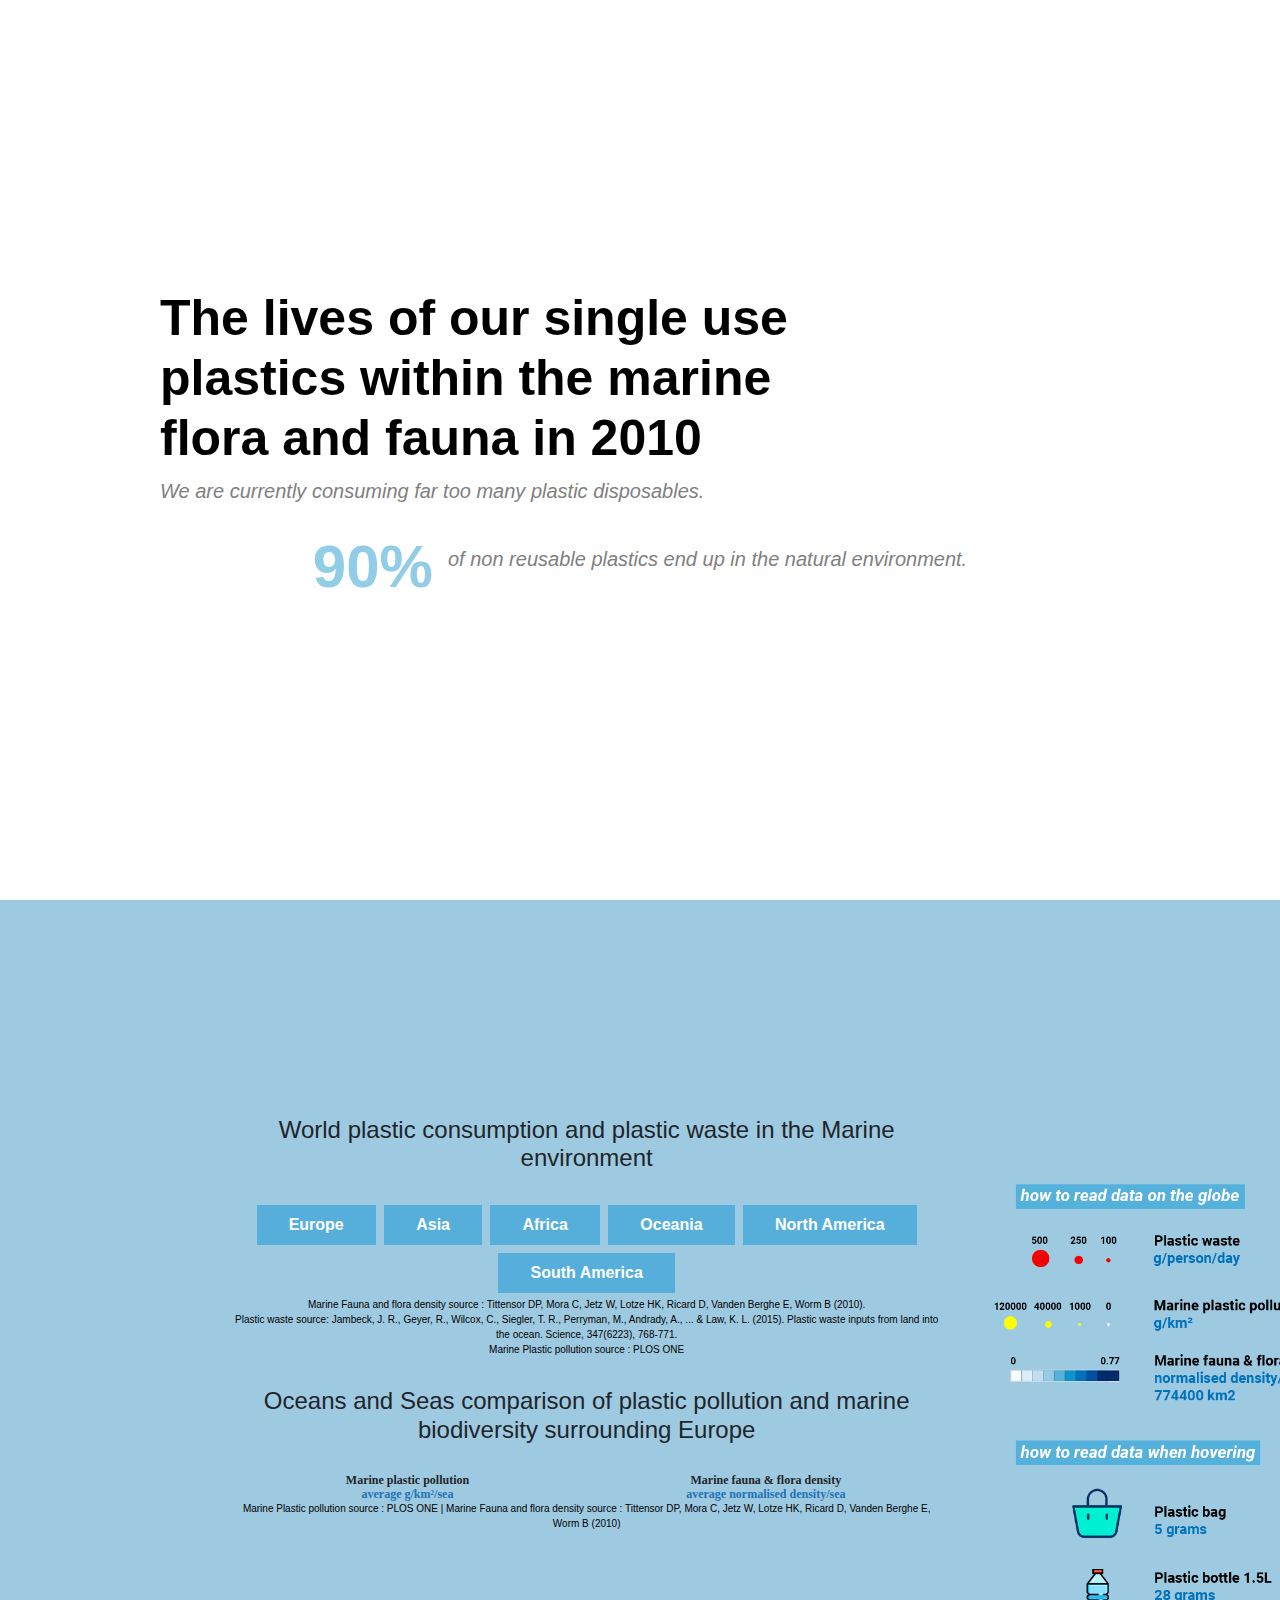
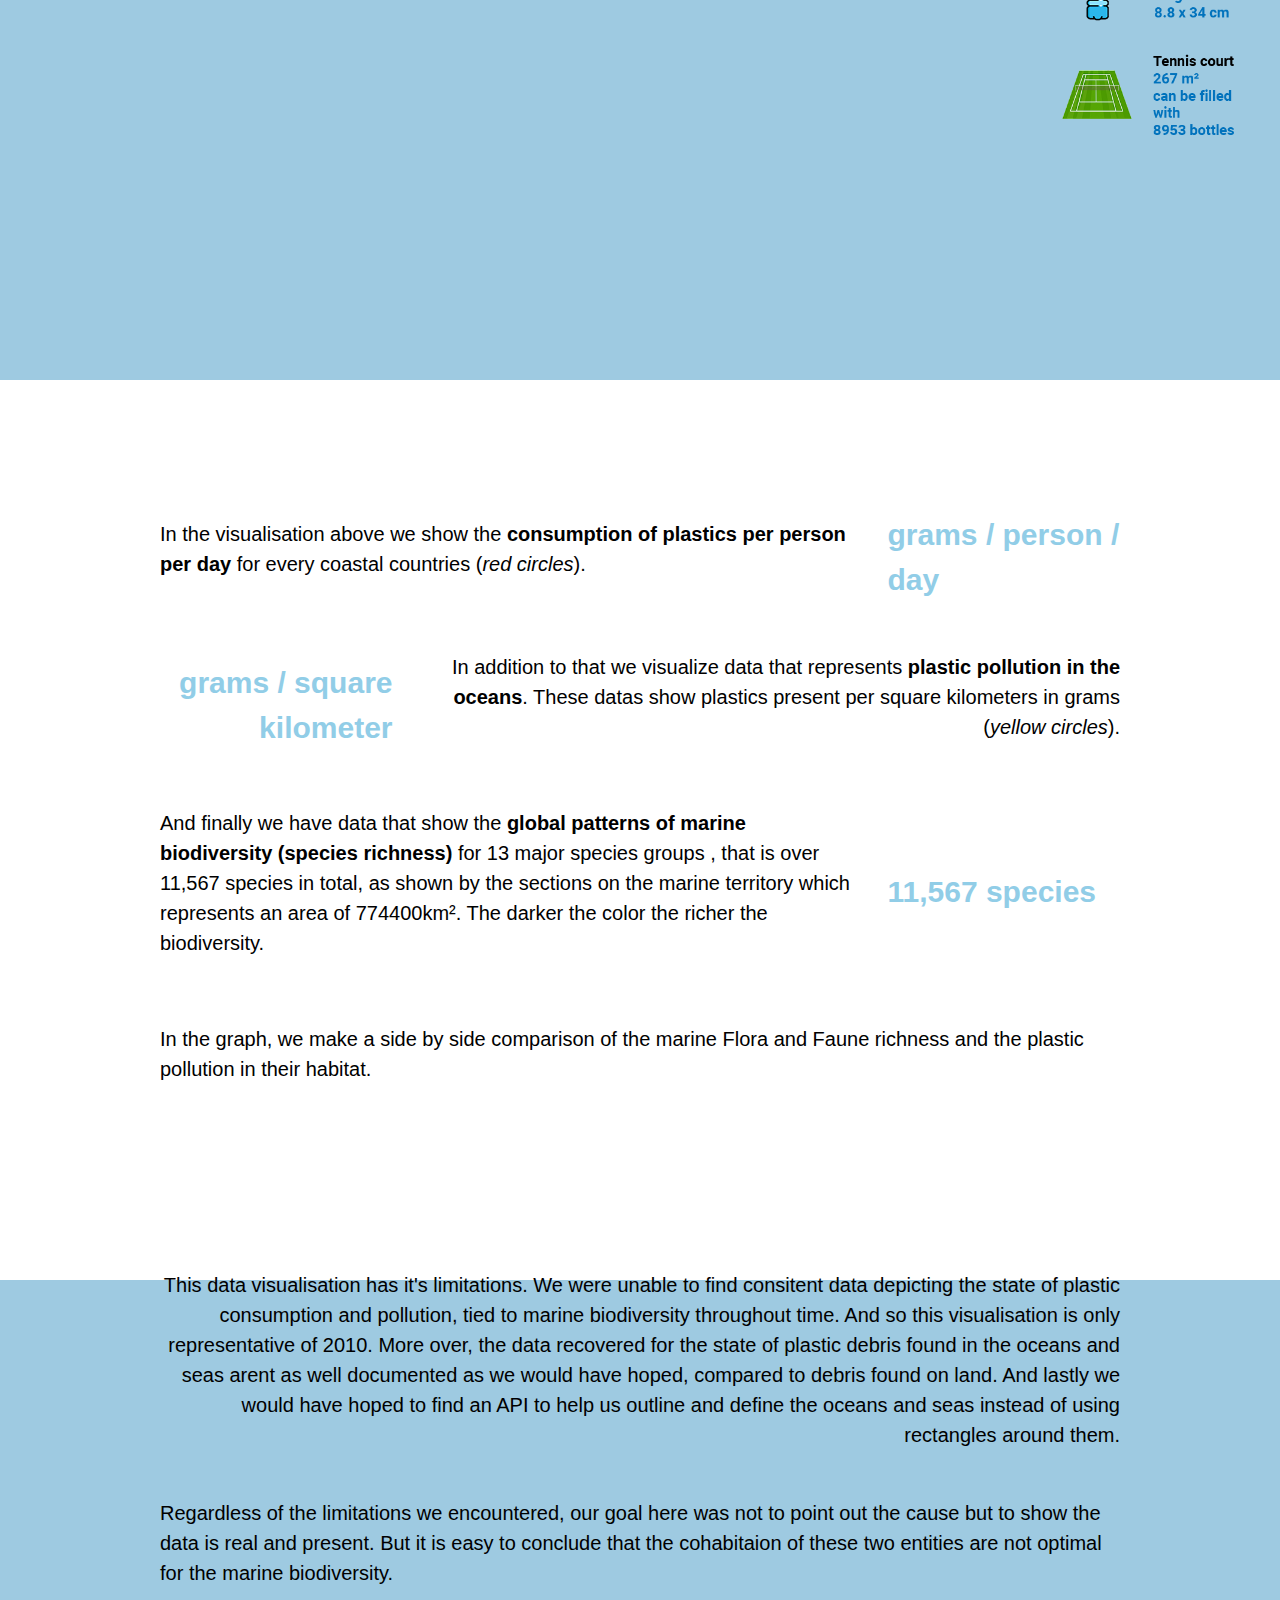
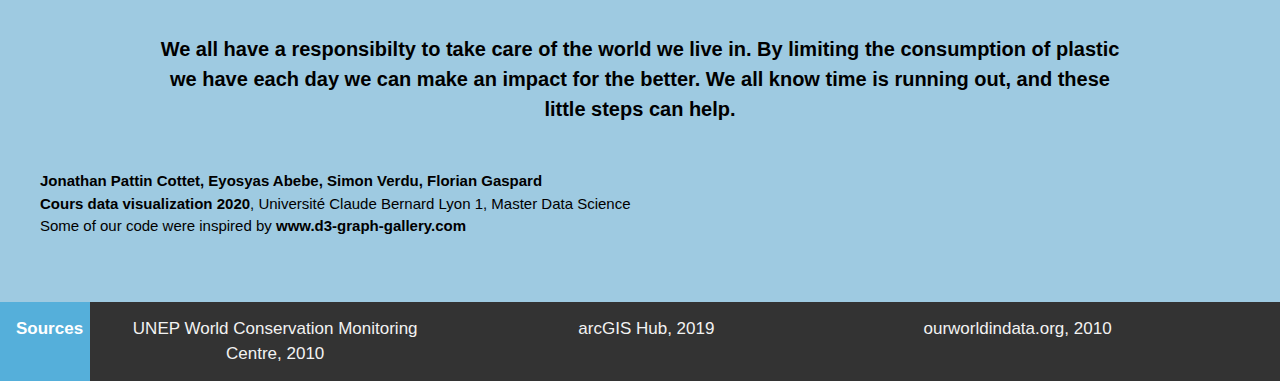
<file: index.html>
<meta charset="utf-8" />

<head>
  <title>Plastic Pollution</title>
  <meta charset="utf-8" />
  <!-- <script src="https://d3js.org/d3.v6.min.js"></script> -->
  <script src="script.js"></script>
  <link rel="stylesheet" href="style.css" />
  <link
    rel="stylesheet"
    href="https://stackpath.bootstrapcdn.com/bootstrap/4.3.1/css/bootstrap.min.css"
    integrity="sha384-ggOyR0iXCbMQv3Xipma34MD+dH/1fQ784/j6cY/iJTQUOhcWr7x9JvoRxT2MZw1T"
    crossorigin="anonymous"
  />
  <!-- Load d3.js -->
  <script src="https://d3js.org/d3.v4.js"></script>
  <script src="https://d3js.org/d3-scale-chromatic.v1.min.js"></script>
  <script src="https://d3js.org/d3-geo-projection.v2.min.js"></script>
  <script src="https://d3js.org/topojson.v2.min.js"></script>
</head>

<body>
  <div class="main">
    <div class="text-left">
      <div class="h-100 d-flex flex-column justify-content-center mx-auto w-75">
        <h1 class="w-75 mainTitle">
          The lives of our single use plastics within the marine flora and fauna in 2010
        </h1>
        <p class="subtitle">
          We are currently consuming far too many plastic disposables.
        </p>
        <div class="d-flex flex-row justify-content-center align-items-center">
          <span class="ninety">90%</span>
          <p class="subtitle">
            of non reusable plastics end up in the natural environment.
          </p>
        </div>
        
      </div>
    </div>

    <div id="viz" class="visualisation__top">
      <div class="container-fluid" id="map">
        <div class="row">
          <div class="col-2" id="empty"> 
          </div>
          <div class="col-7" >
                <h4 style="padding-bottom: 20px;">World plastic consumption and plastic waste in the Marine environment</h4>
                <div class="topnav">
                  <button type="button" onclick="clicked('Europe'); change_div('div1');">
                    Europe
                  </button>
                  <button type="button" onclick="clicked('Asia'); change_div('div2');">
                    Asia
                  </button>
                  <button type="button" onclick="clicked('Africa'); change_div('div3');">
                    Africa
                  </button>
                  <button type="button" onclick="clicked('Oceania'); change_div('div4');">
                    Oceania
                  </button>
                  <button
                    type="button"
                    onclick="clicked('North America'); change_div('div5');"
                  >
                    North America
                  </button>
                  <button
                    type="button"
                    onclick="clicked('South America'); change_div('div6');"
                  >
                    South America
                  </button>
                </div>
                <div id="my_dataviz" >
                
              
                </div>
                <div class="citation" >
                  Marine Fauna and flora density source : Tittensor DP, Mora C, Jetz W, Lotze HK, Ricard D, Vanden Berghe E, Worm B (2010). 
                </div>
                <div class="citation" >
                  Plastic waste source: Jambeck, J. R., Geyer, R., Wilcox, C., Siegler, T. R., Perryman, M., Andrady, A., ... & Law, K. L. (2015). Plastic waste inputs from land into the ocean. Science, 347(6223), 768-771.
                </div>
                <div class="citation" >
                  Marine Plastic pollution source : PLOS ONE
                </div>
                
                <div id="div1" style="display: block;" class="visualisation__bottom">
                    <h4 style="padding-bottom: 20px;font-style: normal; ">
                      Oceans and Seas comparison of plastic pollution and marine
                      biodiversity surrounding Europe
                    </h4>
                    <div class="d-flex">
                    <div class="col-6" >
                      <h4 style="margin-bottom:0; font-weight:600;  font-size: 12px;font-family:'Roboto';font-style: normal;"> Marine plastic pollution</br>
                      <span style="color:#2171b5;">average g/km²/sea</span></h4>
                    </div>
                    <div class="col-6" >
                      <h4 style="margin-bottom:0; font-weight:600;  font-size: 12px;font-family:'Roboto';font-style: normal;"> Marine fauna & flora density</br>
                        <span style="color:#2171b5">average normalised density/sea</span></h4>
                    </div>
                  </div>
                  </div>
            
                  <div id="div2" style="display: none;" class="visualisation__bottom">
                      <h4 style="padding-bottom: 20px; ">
                      Oceans and Seas comparison of plastic pollution and marine
                      biodiversity surrounding Asia
                    </h4>
                    <div class="d-flex">
                      <div class="col-6" >
                        <h4 style="margin-bottom:0; font-weight:600;  font-size: 12px;font-family:'Roboto';font-style: normal;"> Marine plastic pollution</br>
                        <span style="color:#2171b5;">average g/km²/sea</span></h4>
                      </div>
                      <div class="col-6" >
                        <h4 style="margin-bottom:0; font-weight:600;  font-size: 12px;font-family:'Roboto';font-style: normal;"> Marine fauna & flora density</br>
                          <span style="color:#2171b5">average normalised density/sea</span></h4>
                      </div>
                    </div>
                  </div>
            
                  <div id="div3" style="display: none;" class="visualisation__bottom">
                      <h4 style="padding-bottom: 20px; ">
                      Oceans and Seas comparison of plastic pollution and marine
                      biodiversity surrounding Africa
                    </h4>
                    <div class="d-flex">
                      <div class="col-6" >
                        <h4 style="margin-bottom:0; font-weight:600;  font-size: 12px;font-family:'Roboto';font-style: normal;"> Marine plastic pollution</br>
                        <span style="color:#2171b5;">average g/km²/sea</span></h4>
                      </div>
                      <div class="col-6" >
                        <h4 style="margin-bottom:0; font-weight:600;  font-size: 12px;font-family:'Roboto';font-style: normal;"> Marine fauna & flora density</br>
                          <span style="color:#2171b5">average normalised density/sea</span></h4>
                      </div>
                    </div>
                  </div>
            
                  <div id="div4" style="display: none;" class="visualisation__bottom">
                      <h4 style="padding-bottom: 20px; ">
                      Oceans and Seas comparison of plastic pollution and marine
                      biodiversity surrounding Oceania
                    </h4>
                    <div class="d-flex">
                      <div class="col-6" >
                        <h4 style="margin-bottom:0; font-weight:600;  font-size: 12px;font-family:'Roboto';font-style: normal;"> Marine plastic pollution</br>
                        <span style="color:#2171b5;">average g/km²/sea</span></h4>
                      </div>
                      <div class="col-6" >
                        <h4 style="margin-bottom:0; font-weight:600;  font-size: 12px;font-family:'Roboto';font-style: normal;"> Marine fauna & flora density</br>
                          <span style="color:#2171b5">average normalised density/sea</span></h4>
                      </div>
                    </div>
                  </div>
            
                  <div id="div5" style="display: none;" class="visualisation__bottom">
                      <h4 style="padding-bottom: 20px; ">
                      Oceans and Seas comparison of plastic pollution and marine
                      biodiversity surrounding North America</h4>
                      <div class="d-flex">
                        <div class="col-6" >
                          <h4 style="margin-bottom:0; font-weight:600;  font-size: 12px;font-family:'Roboto';font-style: normal;"> Marine plastic pollution</br>
                          <span style="color:#2171b5;">average g/km²/sea</span></h4>
                        </div>
                        <div class="col-6" >
                          <h4 style="margin-bottom:0; font-weight:600;  font-size: 12px;font-family:'Roboto';font-style: normal;"> Marine fauna & flora density</br>
                            <span style="color:#2171b5">average normalised density/sea</span></h4>
                        </div>
                      </div>
                  </div>
            
                  <div id="div6" style="display: none;" class="visualisation__bottom">
                      <h4 style="padding-bottom: 20px; ">
                      Oceans and Seas comparison of plastic pollution and marine
                      biodiversity surrounding South America
                      </h4>
                      <div class="d-flex">
                        <div class="col-6" >
                          <h4 style="margin-bottom:0; font-weight:600;  font-size: 12px;font-family:'Roboto';font-style: normal;"> Marine plastic pollution</br>
                          <span style="color:#2171b5;">average g/km²/sea</span></h4>
                        </div>
                        <div class="col-6" >
                          <h4 style="margin-bottom:0; font-weight:600;  font-size: 12px;font-family:'Roboto';font-style: normal;"> Marine fauna & flora density</br>
                            <span style="color:#2171b5">average normalised density/sea</span></h4>
                        </div>
                      </div>
                  </div>
                  <div class="citation" >
                    Marine Plastic pollution source : PLOS ONE |  Marine Fauna and flora density source : Tittensor DP, Mora C, Jetz W, Lotze HK, Ricard D, Vanden Berghe E, Worm B (2010) 
                 
                  </div>

          </div>
          <!-- Div where the caption take place, at the right side of the two visualisations  -->
          <div class="col-2" id="caption">
            <img src="data/img/caption_final.png"
            alt="caption about all visualisations"
            width="395"
            height="649" /></img>
          </div>
        </div>
      </div>
      
      
      <div class="h-100">
        <div class="h-100 d-flex flex-column justify-content-center text-left w-75 mx-auto">
          <div class="d-flex flex-column">
            <div class="mb-50 d-flex flex-row align-items-center"><p class="w-75">In the visualisation above we show the <b>consumption of plastics per person
              per day</b> for every coastal countries (<i>red circles</i>).</p>
              <span class="big w-25">grams / person / day </span>
            </div>
            <div class="mb-50 d-flex flex-row align-items-center" >
              <span class="big-left w-25">grams / square kilometer </span>

              <p class="w-75 text-right">In addition to
              that we visualize data that represents <b>plastic pollution in the oceans</b>.
              These datas show plastics present per square kilometers in grams (<i>yellow circles</i
              >).</p>
            </div>
            <div class="mb-50 d-flex flex-row align-items-center">
              <p class="w-75">And finally we have data that show the <b>global patterns of marine
              biodiversity (species richness) </b>for 13 major species groups , that is
              over 11,567 species in total, as shown by the sections on the marine
              territory which represents an area of 774400km². The darker the color the
              richer the biodiversity.</p>
              <span class="big w-25">11,567 species</span>
            </div>
            <div class="mb-5">
                <p class="text-left">
                  In the graph, we make a side by side comparison of the marine
                  Flora and Faune richness and the plastic pollution in their habitat.
                  
                </p>
            </div>
          </div>
        </div>
      </div>

      

      <div class="h-50 bg-blue d-flex flex-column justify-content-center">
        <div class="w-75 mx-auto">
          <div class="mb-5">
        <p class="text-right">
          This data visualisation has it's limitations. We were unable to find consitent data depicting 
          the state of plastic consumption and pollution, tied to marine biodiversity throughout time.
          And so this visualisation is only representative of 2010. More over, the data recovered for the state of
          plastic debris found in the oceans and seas arent as well documented as we would have hoped, compared to debris 
          found on land. And lastly we would have hoped to find an API to help us outline and define the oceans and seas
          instead of using rectangles around them.
        </p>
          </div>

          <div>
            <p class="text-left">
                Regardless of the limitations we encountered, our goal here was not to 
                point out the cause but to show the data is real and present. But it is easy to conclude that the cohabitaion of
                these two entities are not optimal for the marine biodiversity.
            </p>
          </div>  
          <div>
        <p><br><b>We all have a responsibilty to take care of the world we live in. By
          limiting the consumption of plastic we have each day we can make an
          impact for the better. We all know time is running out, and these
          little steps can help.</b>
        </p>

        
      </div>
      
      </div>
      
      </div>
      <div class="credit text-left">
          <p><a href="mailto:j.pattin@gmail.com">Jonathan Pattin Cottet<a>, <a href="mailto:abebeeyosyas@gmail.com">Eyosyas Abebe<a>, <a href="mailto:simon.verdu@free.fr">Simon Verdu<a>, <a href="mailto:floriangaspard.fg@gmail.com">Florian Gaspard<a><p>
          <p><a href="https://lyondataviz.github.io/teaching/lyon1-m2/2020/">Cours data visualization 2020</a>, Université Claude Bernard Lyon 1, Master Data Science</p>
          <p> Some of our code were inspired by <a href="https://www.d3-graph-gallery.com/"> www.d3-graph-gallery.com</a></p></br>
        </div>
      <div class="footer">
        <a class="active">Sources</a>
        <a
          href="https://data.unep-wcmc.org/datasets/17"
          class="links"
          target="_blank"
          rel="noopener noreferrer"
          >UNEP World Conservation Monitoring Centre, 2010</a
        >
        <a
          href="https://hub.arcgis.com/datasets/CESJ::estimate-of-plastic-pollution-in-the-worlds-oceans-km2-200-mm"
          class="links"
          target="_blank"
          rel="noopener noreferrer"
          >arcGIS Hub, 2019</a
        >
        <a
          href="https://ourworldindata.org/plastic-pollution#total-plastic-waste-by-country"
          class="links"
          target="_blank"
          rel="noopener noreferrer"
          >ourworldindata.org, 2010</a
        >
      </div>
    </div>
  </div>

  <!-- References

Include information in the following order:

    author (the person or organisation responsible for the site)
    year (date created or last updated)
    name of sponsor of site (if available) 
    accessed day month year (the date you viewed the site)
    URL or Internet address (between pointed brackets). If possible, ensure that the URL is included without a line-break.

International Narcotics Control Board 1999, United Nations, accessed 1 October 1999, <http://www.incb.org> -->
  <script>
    // bar chart for plastic pollution and biodiversity density per seas and oceans
    print_barchart("div1", "europe.csv");
    print_barchart("div2", "asie.csv");
    print_barchart("div3", "africa.csv");
    print_barchart("div4", "oceanie.csv");
    print_barchart("div5", "north_america.csv");
    print_barchart("div6", "latine_america.csv");

    // The svg
    // Size of the main visualisation
    var width = 900;
    var height = 500;

    var svg = d3
      .select("#my_dataviz")
      .append("svg")
      .attr("width", width)
      .attr("height", height);

    // Map and projection
    var path = d3.geoPath();

    var projection = d3
      .geoMercator()
      .scale(140)
      .center([0, 5])
      .translate([width / 2, height / 2]);

    // Data and color scale
    var data = d3.map();
    var color = d3
      .scaleQuantize()
      .range([
        "#deebf7",
        "#c6dbef",
        "#9ecae1",
        "#6baed6",
        "#4292c6",
        "#2171b5",
        "#08519c",
        "#08306b",
        "#08306b"
      ]);

    const zoom = d3
      .zoom()
      .scaleExtent([1, 8])
      .translateExtent([
        [-width, -height],
        [width * 2, height * 2]
      ])
      .on("zoom", zoomed);
    svg.call(zoom);

    // Load external data and boot
    d3.queue()
      .defer(
        d3.json,
        "https://raw.githubusercontent.com/holtzy/D3-graph-gallery/master/DATA/world.geojson"
      )
      .await(ready);

    //WCMC-019-PatternsBiodiversity2010-AcrossTaxa.csv
    d3.csv("data/WCMC-019-PatternsBiodiversity2010-AcrossTaxa.csv", function (data) {
      tab_color = [];
      data.sort(function (a, b) {
        return b["Y_COORD,N,18,5"] - a["Y_COORD,N,18,5"];
      });
      for (var j = 0; j < data.length; j++) {
        tab_color.push(data[j]["AllNorm,N,19,11"]);
      }
      color.domain([d3.min(tab_color), d3.max(tab_color)]);

      var sum = 0;
      var dists = {};

      //calcul des distances entre chaque point
      for (var i = 0; i < 13; i++) {
        dists[i] = Math.abs(
          projection([
            data[i * 45]["X_COORD,N,18,5"],
            data[i * 45]["Y_COORD,N,18,5"]
          ])[1] -
            projection([
              data[(i + 1) * 45]["X_COORD,N,18,5"],
              data[(i + 1) * 45]["Y_COORD,N,18,5"]
            ])[1]
        );
        sum += dists[i];
      }

      //hauteur des cases de la première ligne
      firstH = 600 - sum;

      //calcul des hauteurs pour chaque case de chaque ligne
      for (var i = 0; i < data.length; i++) {
        var numLine = Math.floor(i / 45);
        if (numLine == 0) data[i]["height"] = firstH;
        else
          data[i]["height"] =
            (dists[numLine - 1] - data[(numLine - 1) * 45]["height"] / 2) * 2;
      }

      //rectangles for biodiversity data
      svg
        .selectAll("rect")
        .data(data)
        .enter()
        .append("rect")
        .attr(
          "x",
          (d) =>
            projection([
              d["X_COORD,N,18,5"] - (440 / 6378) * (180 / Math.PI), //move 440km left
              d["Y_COORD,N,18,5"]
            ])[0]
        )
        .attr(
          "y",
          (d) =>
            projection([
              d["X_COORD,N,18,5"] - (440 / 6378) * (180 / Math.PI),
              d["Y_COORD,N,18,5"]
            ])[1] -
            d["height"] / 2
        )
        .attr("width", width / 45 + "px")
        .attr("height", (d) => d["height"] + 3 + "px")
        .attr("fill", function (d) {
          var value = d["AllNorm,N,19,11"];
          return color(value);
        })
        .lower();
    });

    g = svg.append("g");

    function ready(error, topo) {
      // Draw the map
      g.selectAll("d")
        .data(topo.features)
        .enter()
        .append("path")
        // draw each country
        .attr("d", d3.geoPath().projection(projection));
      // set the color of each country
    }

    ////////////////////////////////////////////////////
    // bubble map for plastic waste in kg/person/day //

    // read and prepare data about plastic waste and its equivalence in 
    // plastic bottles and plastic bags.
    d3.csv("data/countries.csv", function (data) {
      var tab_size = [];
      for (var j = 0; j < data.length; j++) {
        tab_size.push(data[j]["Per capita plastic waste (kg/person/day)"]);
        var bottle = Math.trunc(
          (data[j]["Per capita plastic waste (kg/person/day)"] * 1000) / 28
        );
        var weight_left =
          data[j]["Per capita plastic waste (kg/person/day)"] * 1000 -
          bottle * 28;
        var plastic_bag = Math.trunc(weight_left / 5);
        data[j].bottles = bottle;
        data[j].plastic_bags = plastic_bag;
      }

      tab_size = tab_size.map((x) => +x);

      var size1 = d3
        .scaleLinear() // Size in pixel
        .domain([d3.min(tab_size), d3.max(tab_size)])
        .range([1, 8]);

      // create a tooltip
      var Tooltip1 = d3
        .select("body")
        .append("div")
        .attr("class", "tooltip1")
        .style("opacity", 0)
        .style("background-color", "white")
        .style("border-width", "2px")
        .style("border-radius", "5px")
        .style("padding", "5px")
        .style("position", "absolute");

      // Three function that change the tooltip when user hover / move / leave a cell
      var mouseover = function (d) {
        Tooltip1.style("opacity", 0.9);
      };

      // when hovering, you see some informations about the country :
      // Name of the country 
      // Plastic waste in gram per person per day
      // the equivalent in numbers of bottles 
      // plus in numbers of plastic bags 

      var mousemove = function (d) {
        if (d.plastic_bags == 0) {
          Tooltip1.html(
            "<a style='font-weight: bold;'>" +
              d.name +
              "<a>" +
              "<br>" +
              "Plastic waste in gram per person per day = " +
              d["Per capita plastic waste (kg/person/day)"] * 1000 +
              "g" +
              "<br>" +
              "<br>" + 
              "<img src='data/img/water.png' width='50' height='50' '></img><span class ='numbers' style='font-size: 25px; padding-top: 10px;'>" +
              " x " +
              d.bottles +
              "</span>"
          )
            .style("left", d3.event.pageX + 10 + "px")
            .style("top", d3.event.pageY + 10 + "px");
        } else {
          Tooltip1.html(
            "<a style='font-weight: bold;'>" +
              d.name +
              "<a>" +
              "<br>" +
              "Plastic waste in gram per person per day  = " +
              d["Per capita plastic waste (kg/person/day)"] * 1000 +
              "<br>" +
              "<br>" + 
              "<img src='data/img/water.png' width='50' height='50' '></img><span class ='numbers' style='font-size: 24px; padding-top: 10px;'>" +
              " x " +
              d.bottles +
              "</span><br>" +
              "<span style='font-size: 24px; padding-left: 18px;padding-top: 6px;'>" +
              "+ </span><br>" +
              "<img src='data/img/shopping-bags.png' width='50' height='50' '></img><span class ='numbers' style='font-size: 24px;  padding-top: 0px; '>" +
              " x " +
              d.plastic_bags +
              "</span>"
          )
            .style("left", d3.event.pageX + 10 + "px")
            .style("top", d3.event.pageY + 10 + "px");
        }
      };

      var mouseleave = function (d) {
        Tooltip1.style("opacity", 0)
          .style("left", 0 + "px")
          .style("top", 0 + "px");
      };

      // circles : size according to plastic waste in gram per person per day 
      svg
        .selectAll("circles_country")
        .data(data)
        .enter()
        .append("circle")
        .style("fill", "red")
        .attr("r", function (d) {
          return size1(d["Per capita plastic waste (kg/person/day)"]);
        })
        .attr("fill-opacity", "0.4")
        .attr("cx", (d) => projection([d["longitude"], d["latitude"]])[0])
        .attr("cy", (d) => projection([d["longitude"], d["latitude"]])[1])
        .attr("class", "circle")
        .on("mouseover", mouseover)
        .on("mousemove", mousemove)
        .on("mouseleave", mouseleave)
        .raise();
    });

    ///////////////////////////////////////////////////////////////////
    // bubble map for plastic waste in oceans and seas in g per km //

    // read and prepare data about plastic waste in oceans and seas in kg per km 
    // and its equivalence in plastic bottles, bottles filled tennis court
    d3.csv("data/ocean_plastic.csv", function (data) {
      // Add a scale for bubble size
      var tab_size = [];
      for (var j = 0; j < data.length; j++) {
        tab_size.push(data[j]["TOTAL__G_KM_"]);
        var bottle = Math.trunc((data[j]["TOTAL__G_KM_"] * 1000) / 28);
        var tennis_court = Math.trunc(bottle / 8953);
        data[j].bottles = bottle;
        data[j].tennis_court = tennis_court;
      }
      tab_size = tab_size.map((x) => +x);

      var size2 = d3
        .scaleLinear() // Size in pixel
        .domain([d3.min(tab_size) + 0.1, d3.max(tab_size)])
        .range([1, 10]);

      // creation of the second tooltip for plastic waste in oceans and seas in g per km
      var Tooltip2 = d3
        .select("body")
        .append("div")
        .attr("class", "tooltip2")
        .style("opacity", 0)
        .style("background-color", "white")
        .style("border-width", "2px")
        .style("border-radius", "5px")
        .style("padding", "5px")
        .style("position", "absolute");

      // Three function that change the tooltip when user hover / move / leave a cell
      var mouseover = function (d) {
        Tooltip2.style("opacity", 0.9);
      };

      var mouseleave = function (d) {
        Tooltip2.style("opacity", 0)
          .style("left", 0 + "px")
          .style("top", 0 + "px");
      };

      // when hovering, you see some informations about the see :
      // lattitude and longitude of the measure
      // Plastic waste in gram per km²
      // the equivalent in numbers of bottles 
      // and in numbers of tennis court filled with bottles
      var mousemove = function (d) {
        if (d.tennis_court == 0) {
          Tooltip2.html(
            "<a style='font-weight: bold;'> Plastic waste in gram per km² = " +
              d["TOTAL__G_KM_"] +
              "</a><br>" +
              "latitude : " +
              d.LATITUDE +
              "<br>" +
              "longitude : " +
              d.LONGITUDE +
              "<br>" +
              "<br>" +
              "<img src='data/img/water.png' width='50' height='50' '></img><span style='font-size: 24px; padding-top: 0px;'>" +
              " x " +
              d.bottles +
              "</span>"
          )
            .style("left", d3.event.pageX + 10 + "px")
            .style("top", d3.event.pageY + 10 + "px");
        } else {
          Tooltip2.html(
            "<a style='font-weight: bold;'> Plastic waste in gram per km² = " +
              d["TOTAL__G_KM_"] +
              "</a><br>" +
              "latitude : " +
              d.LATITUDE +
              "<br>" +
              "longitude : " +
              d.LONGITUDE +
              "<br>" +
              "<br>" +
              "<img src='data/img/water.png' width='50' height='50' '></img><span style='font-size: 24px; padding-top: 0px;'>" +
              " x " +
              d.bottles +
              "</span><br>" +
              "<span style='font-size: 24px; padding-left: 17px;padding-top: 6px;'>" +
              "= </span><br>" +
              "<img src='data/img/tennis_court.png' width='50' height='50' ' ></img><span style='font-size: 24px;  padding-top: 0px; '>" +
              " x " +
              d.tennis_court +
              "</span>"
          )
            .style("left", d3.event.pageX + 10 + "px")
            .style("top", d3.event.pageY + 10 + "px");
        }
      };

      // circles : size according to plastic waste in gram per km²
      svg
        .selectAll("circles_ocean")
        .data(data)
        .enter()
        .append("circle")
        .style("fill", function (d) {
          if (d["TOTAL__G_KM_"] == 0) return "white";
          else return "yellow";
        })
        .attr("r", function (d) {
          if (d["TOTAL__G_KM_"] == 0) return size2(0.1);
          else return size2(d["TOTAL__G_KM_"]);
        })
        .attr("fill-opacity", "0.5")
        .attr("cx", (d) => projection([d["LONGITUDE"], d["LATITUDE"]])[0])
        .attr("cy", (d) => projection([d["LONGITUDE"], d["LATITUDE"]])[1])
        .attr("class", "circle")
        .on("mouseover", mouseover)
        .on("mousemove", mousemove)
        .on("mouseleave", mouseleave)
        .raise();
    });

    //Zoom on map
    function zoomed() {
      g.selectAll("path").attr("transform", d3.event.transform);
      svg.selectAll("circle").attr("transform", d3.event.transform);
      svg.selectAll("rect").attr("transform", d3.event.transform);
    }

    //continent bounds coordinates
    var continentsBounds = {
      Africa: [-21.09375, -38.134557, 60.644531, 40.313043],
      "North America": [-168.046875, 9.795678, -22.148438, 73.922469],
      "South America": [-87.714844, -56.944974, -31.992188, 13.752725],
      Europe: [-24.257813, 35.960223, 47.109375, 71.130988],
      Asia: [35.859375, -8.754795, 178.417969, 77.579959],
      Oceania: [112.280273, -46.437857, 178.242188, -7.188101]
    };

    //When clicking on a continent button
    function clicked(c) {
      b = continentsBounds[c];
      //zoom and transition on the continent
      var dx = projection([b[2], b[3]])[0] - projection([b[0], b[1]])[0],
        dy = projection([b[0], b[1]])[1] - projection([b[2], b[3]])[1],
        x = (projection([b[0], b[1]])[0] + projection([b[2], b[3]])[0]) / 2,
        y = (projection([b[0], b[1]])[1] + projection([b[2], b[3]])[1]) / 2,
        scale = Math.max(
          1,
          Math.min(8, 0.9 / Math.max(dx / width, dy / height))
        ),
        translate = [width / 2 - scale * x, height / 2 - scale * y];

      svg
        .transition()
        .duration(750)
        .call(
          zoom.transform,
          d3.zoomIdentity.translate(translate[0], translate[1]).scale(scale)
        );
    }
  </script>
</body>
</file>
<file: style.css>
body {
  font-family: "Roboto", sans-serif;
  margin: 0;
  background-color: white;
  background-image: url("https://www.transparenttextures.com/patterns/cubes.png");
}
h1 {
  color: 4caf50;
  font-family: "Roboto", sans-serif;
}

p {
  font-family: "Roboto", sans-serif;
  font-size: 20px;
  color: black;
}
rect {
  stroke: #646464;
  stroke-width: 0.2px;
  stroke-linejoin: round;
  stroke-opacity: 0.3;
}

.visualisation__bottom {
  font-family: "Roboto", sans-serif;
  font-style: italic;
  font-weight: thin;
  margin-top: 30px;
}

.citation {
  font-family: "Roboto", sans-serif;
  font-size: 10px;
  color: black;
  justify-content: left;
}

#map {
  height: 120%;
  display: flex;
  justify-content: center;
  flex-flow: column;
  background-color: #9ecae1;
}
#empty {
  padding-left: 20px;
}

#caption {
  text-align: left;
}

.topnav {
  overflow: hidden;
}

.container {
  padding-top: 50;
}

.topnav button {
  font-family: "Roboto", sans-serif;
  background-color: #55afda;
  color: white;
  padding: 8px 32px;
  text-align: center;
  text-decoration: none;
  display: inline-block;
  font-size: 16px;
  margin: 4px 2px;
  cursor: pointer;
  border: none;
  font-weight: 600;
}

/* Change color on hover */
.topnav button:hover {
  background-color: #0096dd;
  color: white;
}

.topbar ul {
  font-family: "Roboto", sans-serif;
  display: flex;
  justify-content: space-between;
  flex-wrap: wrap;
  margin: 0 30%;
  padding: 0;
  list-style-type: none;
}

.topbar li {
  margin: 0;
}

.circle:hover {
  fill-opacity: 1;
}

.topbar a {
  font-family: "Roboto", sans-serif;
  color: inherit;
  text-decoration: none;
  display: flex;
  height: 40px;
  align-items: center;
  transition: color 0.3s;
}

.topbar a:hover {
  color: lightskyblue;
}

.main {
  text-align: center;
  font-family: "Roboto", sans-serif;
}

.bar_right {
  fill: steelblue;
}

/*.bar_right:hover {
  fill: #23415a;
}*/

.bar_left {
  fill: yellow;
}

/*.bar_left:hover {
  fill: #edff04;
}*/

.tooltip {
  font-family: "Roboto", sans-serif;
  position: absolute;
  opacity: 0.8;
  z-index: 1000;
  text-align: left;
  border-radius: 4px;
  -moz-border-radius: 4px;
  -webkit-border-radius: 4px;
  padding: 8px;
  color: #fff;
  background-color: #000;
  font: 12px sans-serif;
  max-width: 300px;
}

.domain {
  display: none;
}

.tick line {
  display: none;
}

.footer {
  font-family: "Roboto", sans-serif;
  position: relative;
  left: 0;
  bottom: 0;
  width: 100%;
  overflow: hidden;
  background-color: #333;
  display: flex;
}

.footer a {
  float: left;
  display: block;
  width: 29%;
  color: #f2f2f2;
  text-align: center;
  padding: 14px 16px;
  text-decoration: none;
  font-family: "Roboto", sans-serif;
  font-size: 17px;
}

.footer a.active {
  width: 7%;
  background-color: #55afda;
  color: white !important;
  font-weight: 600;
}
.footer a.links:hover {
  /*background-color: #55afda;*/
  color: white;
  font-weight: 600;
}

.subtitle {
  font-style: italic;
  color: grey;
}

.ninety {
  font-size: 60px;
  color: #91cde7;
  font-weight: 600;
  margin-right: 15px;
}

.mainTitle {
  font-size: 50px;
  color: #000;
  font-weight: 600;
}

.big {
  font-size: 30px;
  color: #91cde7;
  font-weight: 600;
  margin-left: 30px;
}

.big-left {
  font-size: 30px;
  color: #91cde7;
  font-weight: 600;
  margin-right: 30px;
  text-align: right;
}

.mb-50 {
  margin-bottom: 50px;
}

.bg-blue {
  background: #9ecae1;
}

.credit p {
  font-size: 15px;
  margin-bottom: 0;
}

.credit {
  background: #9ecae1;
  padding: 40px;
}

.credit a {
  color: black;
  font-weight: 600;
}

h4 {
  font-style: normal;
}
</file>
